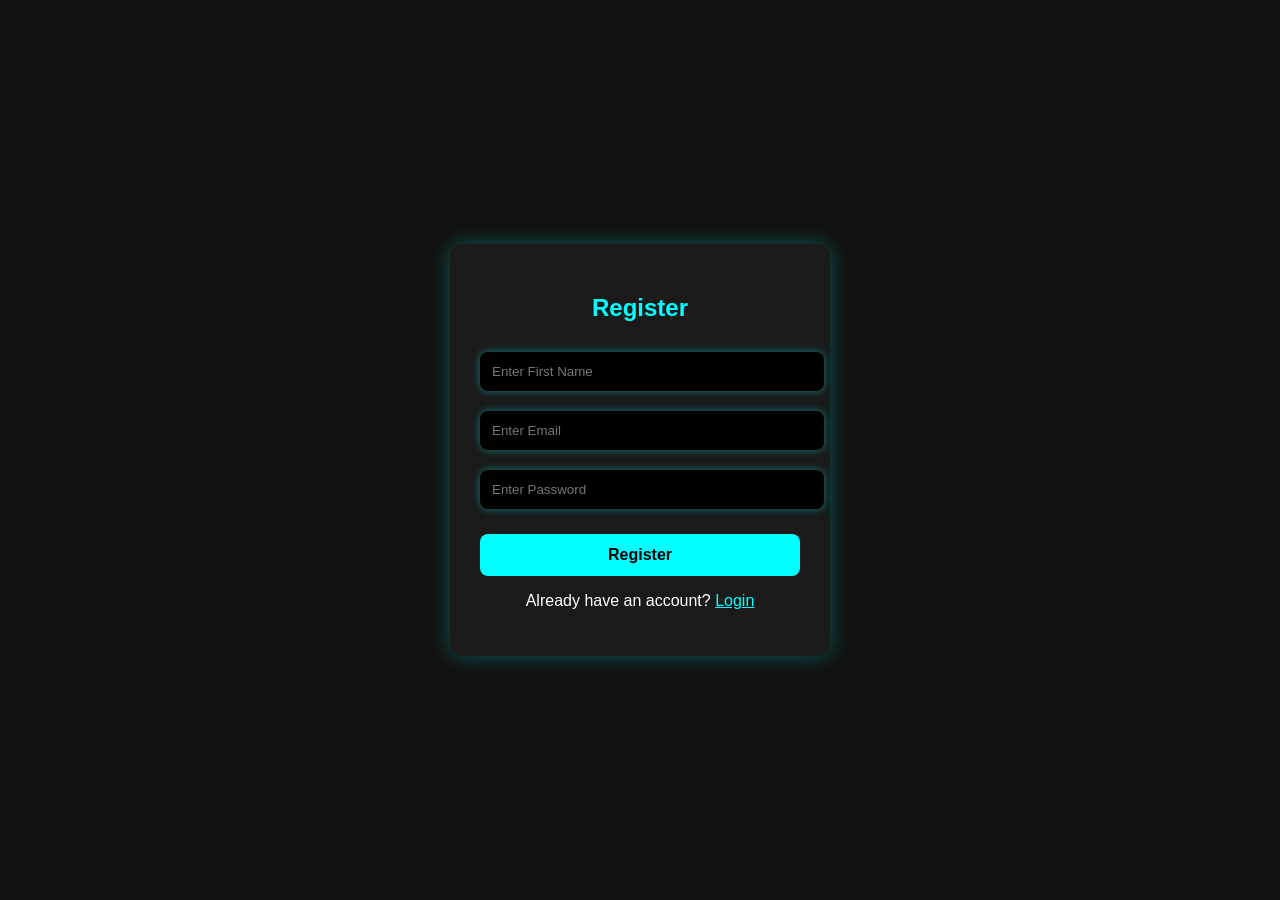
<file: index.html>
<!DOCTYPE html>
<html lang="en">
<head>
    <meta name="google-site-verification" content="5I7zBgVyjgPb3iQX4wyQraruB8K_ubOxZ0NQjWfKRUY" />
<meta charset="UTF-8">
<meta name="viewport" content="width=device-width, initial-scale=1.0">
<title>Register</title>

<style>
    body { 
        font-family: Arial, sans-serif;
        background: #111;
        color: white;
        display: flex;
        justify-content: center;
        align-items: center;
        height: 100vh;
        margin: 0;
    }

    .container {
        background: #1a1a1a;
        padding: 30px;
        border-radius: 12px;
        width: 320px;
        box-shadow: 0 0 20px rgba(0, 255, 255, 0.3);
        text-align: center;
    }

    h2 {
        margin-bottom: 20px;
        color: cyan;
    }

    input {
        width: 100%;
        padding: 12px;
        margin: 10px 0;
        border: none;
        border-radius: 8px;
        background: black;
        color: white;
        outline: none;
        box-shadow: 0 0 8px rgba(0, 255, 255, 0.4);
        transition: 0.3s ease;
    }

    input:focus {
        box-shadow: 0 0 15px rgba(0, 255, 255, 0.8);
    }

    button {
        width: 100%;
        padding: 12px;
        margin-top: 15px;
        background: cyan;
        color: black;
        border: none;
        border-radius: 8px;
        font-weight: bold;
        font-size: 16px;
        cursor: pointer;
        transition: 0.3s ease;
    }

    button:hover {
        background: white;
        box-shadow: 0 0 15px cyan;
    }

    a {
        color: cyan;
    }
</style>
</head>

<body>

<div class="container">
    <h2>Register</h2>

    <!-- Added firstname field -->
    <input id="firstname" type="text" placeholder="Enter First Name">
    <input id="email" type="email" placeholder="Enter Email">
    <input id="password" type="password" placeholder="Enter Password">

    <button onclick="registerUser()">Register</button>

    <p>Already have an account? <a href="login.html">Login</a></p>
</div>

<script>
function registerUser() {
    let firstname = document.getElementById("firstname").value.trim();
    let email = document.getElementById("email").value.trim();
    let password = document.getElementById("password").value.trim();

    if (firstname === "" || email === "" || password === "") {
        alert("Please fill all fields!");
        return;
    }

    localStorage.setItem("firstname", firstname);
    localStorage.setItem("email", email);
    localStorage.setItem("password", password);

    alert("Registration Successful!");
    window.location.href = "login.html";
}
</script>

</body>
</html>
</file>
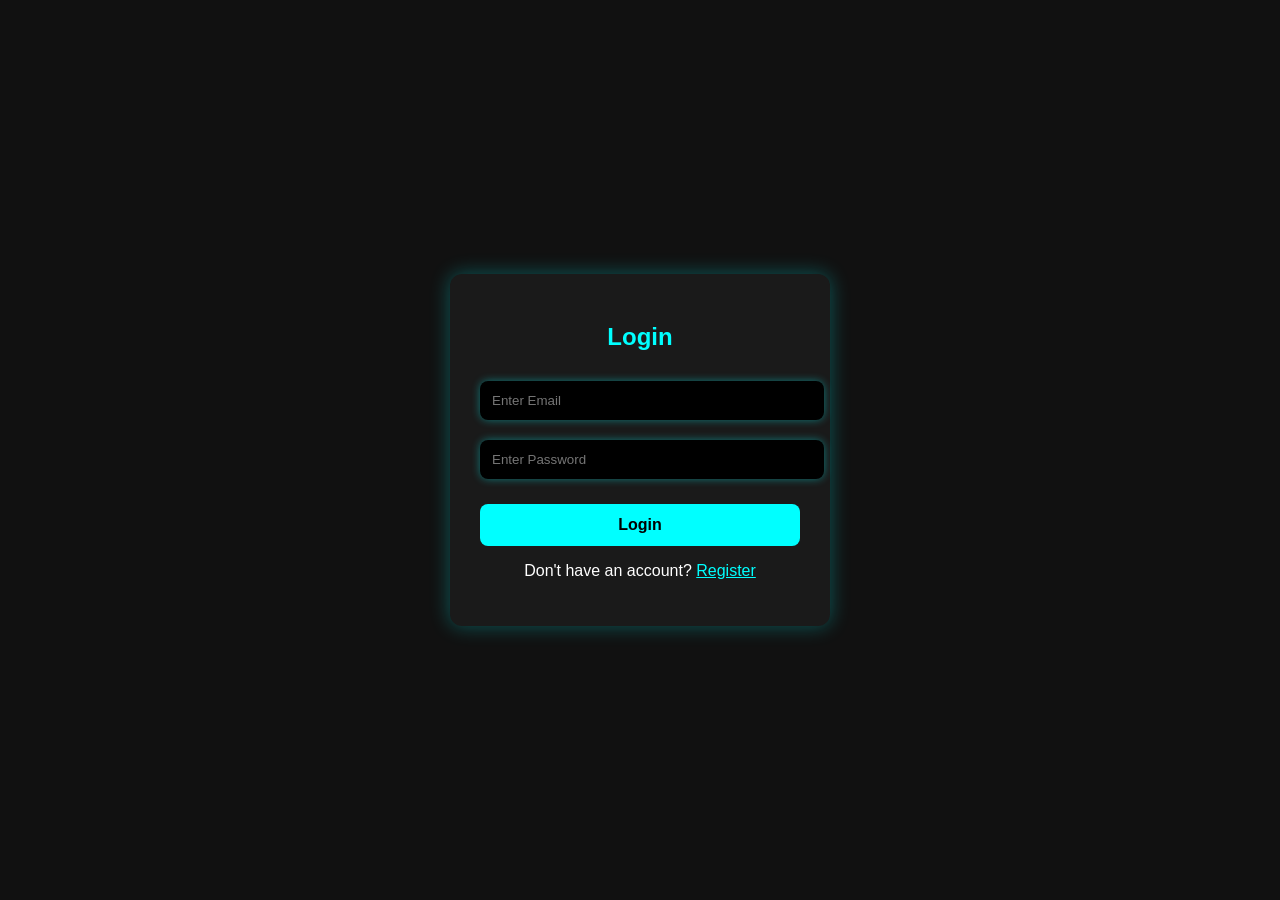
<file: login.html>
<!DOCTYPE html>
<html lang="en">
<head>
<meta charset="UTF-8">
<meta name="viewport" content="width=device-width, initial-scale=1.0">
<title>Login</title>

<style>
    body { 
        font-family: Arial, sans-serif;
        background: #111;
        color: white;
        display: flex;
        justify-content: center;
        align-items: center;
        height: 100vh;
        margin: 0;
    }

    .container {
        background: #1a1a1a;
        padding: 30px;
        border-radius: 12px;
        width: 320px;
        box-shadow: 0 0 20px rgba(0, 255, 255, 0.3);
        text-align: center;
    }

    h2 {
        margin-bottom: 20px;
        color: cyan;
    }

    input {
        width: 100%;
        padding: 12px;
        margin: 10px 0;
        border: none;
        border-radius: 8px;
        background: black;
        color: white;
        outline: none;
        box-shadow: 0 0 8px rgba(0, 255, 255, 0.4);
        transition: 0.3s ease;
    }

    input:focus {
        box-shadow: 0 0 15px rgba(0, 255, 255, 0.8);
    }

    button {
        width: 100%;
        padding: 12px;
        margin-top: 15px;
        background: cyan;
        color: black;
        border: none;
        border-radius: 8px;
        font-weight: bold;
        font-size: 16px;
        cursor: pointer;
        transition: 0.3s ease;
    }

    button:hover {
        background: white;
        box-shadow: 0 0 15px cyan;
    }

    a {
        color: cyan;
    }

</style>
</head>
<body>

<div class="container">

<h2>Login</h2>

<input id="email" type="email" placeholder="Enter Email">
<input id="password" type="password" placeholder="Enter Password">

<button onclick="loginUser()">Login</button>

<p>Don't have an account? <a href="register.html">Register</a></p>

</div>

<script>
function loginUser() {

    let email = document.getElementById("email").value.trim();
    let password = document.getElementById("password").value.trim();

    let storedEmail = localStorage.getItem("email");
    let storedPass = localStorage.getItem("password");

    if(email === storedEmail && password === storedPass) {
        localStorage.setItem("loggedIn", "true");
        alert("Login Successful!");
        window.location.href = "/main.html"; 
    } 
    else {
        alert("Invalid email or password!");
    }
}
</script>

</body>
</html>
</file>
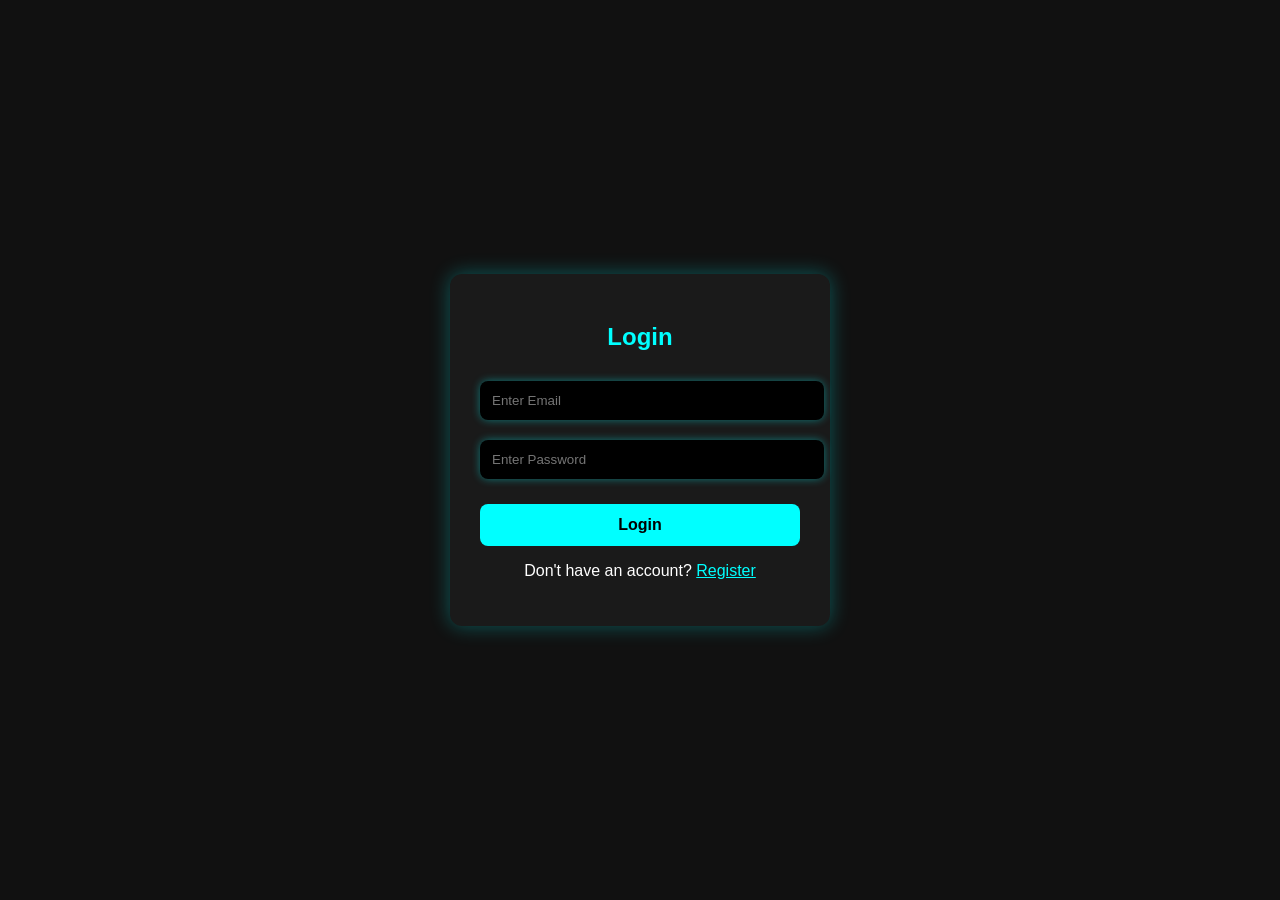
<file: product.html>
<!DOCTYPE html>
<html>
<head>
    <title>E-commerce Website</title>
    <meta name="viewport" content="width=device-width, initial-scale=1.0">
    <link rel="stylesheet" href="product.css">
<link rel="stylesheet" href="https://cdnjs.cloudflare.com/ajax/libs/font-awesome/6.5.0/css/all.min.css">
    
</head>
<body id="body">
    <!-- NAVBAR -->
    <nav class="nav">
        <h1>E-commerce</h1>
        <div class="nav-bar">
            <p><a href="main.html">HOME</a></p>
            <p><a href="main.html#about">ABOUT</a></p>
            <p><a href="#body">products</a></p>
        </div>
        <div class="menu-icon">☰</div>
    </nav>

    <!-- SIDEBAR -->
    <div class="side">
        <p class="close-btn">×</p>
        <ul class="sidebar">
            <li><a href="main.html">HOME</a></li>
            <li><a href="main.html#about">ABOUT</a></li>
            <li><a href="#body">products</a></li>
        </ul>
    </div>

    <main>
        <!-- SEARCH BOX -->
        <form class="form">
            <div class="searchbox">
                <i class="fa fa-search"></i>
                <input class="search" placeholder="SEARCH FAVOURITE COLLECTION">
            </div>
        </form>

        <div class="nextpageimage">
            <div class="box">
                <img src="https://image.pollinations.ai/prompt/a young boy wearing stylish casual kids dress, full body, studio photography, realistic lighting, 300x300">
                <h1>T-SHIRT</h1>
            </div>
            <div class="box">
                <img src="https://images.unsplash.com/photo-1503342217505-b0a15ec3261c?auto=format&fit=crop&w=300&q=80">
                <h1>T-SHIRT WOMENS</h1>
            </div>
            <div class="box">
                <img src="https://image.pollinations.ai/prompt/child boy in colourful summer shirt and shorts, kids fashion, outdoor, photorealistic, 300x300">
                <h1>COTTON SHIRT</h1>
            </div>
            <div class="box">
                <img src="https://image.pollinations.ai/prompt/a boy in denim jacket and jeans, urban kids clothing, street style, 300x300">
                <h1>BRAND SHIRT</h1>
            </div>
            <div class="box">
                <img src="https://image.pollinations.ai/prompt/kid boy wearing traditional dress, studio portrait, soft lighting, 300x300">
                <h1>JUBHA</h1>
            </div>
            <div class="box">
                <img src="https://image.pollinations.ai/prompt/young boy in sporty t-shirt and shorts, kids casual wear, bright background, 300x300">
                <h1>PLAIN T-SHIRT</h1>
            </div>
            <div class="box">
                <img src="https://images.pexels.com/photos/1648357/pexels-photo-1648357.jpeg">
                <h1>FAMILY COLLECTION</h1>
            </div>
            <div class="box">
                <img src="https://image.pollinations.ai/prompt/Tamil man in veshti and shirt, children or adult, full body, photorealistic, 300x300">
                <h1>TRADITIONAL</h1>
            </div>
            <div class="box">
                <img src="https://image.pollinations.ai/prompt/fashion designer?width=300&height=300">
                <h1>COURT</h1>
            </div>
        </div>
      
    </main>
  <a href="main.html" class="back">BACK TO HOME</a>
    <footer>
        <h1>E-Commerce Hub</h1>
        <p>
            Welcome to E-Commerce Hub – your destination for curated online shopping experiences. Built with care and passion by Nihal Ahmed N.
        </p>
        <p>
            &copy; 2025 E-Commerce Hub. All rights reserved.
        </p>
        <h3>
            Connect: <a href="https://instagram.com/mr_nxhxl.07" target="_blank">@mr_nxhxl.07</a>
        </h3>
    </footer>

    <script src="product.js"></script>
</body>
</html>
</file>
<file: product.css>
/* RESET */
* {
    margin: 0;
    padding: 0;
    box-sizing: border-box;
}

/* BODY/FLEX LAYOUT */
html, body {
    height: 100%;
    display: flex;
    flex-direction: column;
    font-family: Arial, sans-serif;
    overflow-x: hidden;
}

/* NAVIGATION */
.nav {
    display: flex;
    justify-content: space-between;
    align-items: center;
    padding: 15px 30px;
    background:black;

    position: sticky;
    top: 0;
    z-index: 100;
}


.nav h1 {
    color: white;
    font-size: 2rem;
    letter-spacing: 1px;
    font-weight: bold;
    text-shadow: 1px 1px 3px rgba(0,0,0,0.3);
}




.sidebar ul li a:hover {
    background-color: #333;
}

.close-btn {
    font-size: 30px;
    cursor: pointer;
    margin-left: 80%;
} 
.nav-bar {
    display: flex;
    gap: 20px;
}

.nav-bar a {
    text-decoration: none;
    color: white;
    font-size: 18px;
    font-weight: bold;
    padding: 8px 15px;
    border-radius: 8px;
    transition: all 0.3s ease;
    background: rgba(255,255,255,0.1);
}

.nav-bar a:hover {
    background: white;
    color: #ff5722;
    transform: translateY(-2px);
    box-shadow: 0 4px 10px rgba(0,0,0,0.2);
}

.menu-icon {
    font-size: 30px;
    cursor: pointer;
    color: white;
    display: none;
    transition: all 0.3s ease;
}

.menu-icon:hover {
    transform: scale(1.2);
    color: #ffeb3b;
}

/* SEARCH BOX */
.searchbox {
    position: relative;
    width: 80%;
    margin: 50px auto 20px auto;
    z-index: 1;
}

.search {
    width: 100%;
    height: 35px;
    border: 2px solid black;
    border-radius: 15px;
    font-weight: bold;
    font-size: 15px;
    padding-left: 40px;
}

.searchbox .fa-search {
    position: absolute;
    left: 95%;
    top: 50%;
    transform: translateY(-50%);
    color: gray;
    font-size: 18px;
    pointer-events: none;
}

.search::placeholder {
    text-align: center;
    color:black;
    font-weight:bold;
    font-size:11px;
}

/* PRODUCT GRID */
main {
    flex: 1;
}

.nextpageimage {
    display: flex;
    flex-wrap: wrap;
    justify-content: space-around;
    margin: 20px;
}

.nextpageimage img {
    width: 300px;
    height: 300px;
    margin-top: 20px;
}

.nextpageimage .box h1 {
    text-align: center;
    margin-top: 10px;
    font-size: 1rem;
}


.side {
    background: black;
    color: white;
    width: 60%;
    max-width: 300px;
    height: 100%;
    position: fixed;
    left: -70%;
    top: 0;
    transition: left 0.5s ease; /* smoother animation */
    z-index: 100;
    padding-top: 20px;
}

/* Sidebar links */
.side .sidebar {
    list-style: none;
    padding-left: 0;
    margin: 0;
}

.side .sidebar li a {
    display: block;
    padding: 15px 20px;
    color: white;               /* link color */
    text-decoration: none;
    font-size: 18px;
    transition: background 0.3s;
}

.side .sidebar li a:hover {
    background-color: #333;     /* hover effect */
}

/* Close button */
.close-btn {
    font-size: 30px;
    cursor: pointer;
    color: white;
    margin-left: 80%;
}


.close-btn {
    font-size: 30px;
    cursor: pointer;
    margin-left: 80%;
}

/* FOOTER */
footer {
    background:black;
    color:white;
    width:100%;
    padding:20px 30px;
    margin-top:auto;
    text-align:center;
}

footer h1 {
    padding-top:10px;
}

footer h3{
    color:white;
    margin-top:10px;
}

footer p, footer h1, footer h2, footer h3{
    margin: 0;
    padding:0;
}

.back {
    display: inline-flex;
    justify-content: center;
    align-items: center;

    width: 130px;
    height: 50px;

    background: black;
    color: white;
    text-decoration: none;
    font-size: 16px;
    font-weight: 600;

    border-radius: 10px;
    margin: 20px auto;
    transition: 0.25s ease;
    cursor: pointer;

    /* Center horizontally */
    display: flex;
    margin-left: auto;
    margin-right: auto;
  padding:8px;
  padding-left:25px;
}

/* Hover effect */
.back:hover {
    background: #1a1a1a;
    transform: translateY(-3px);
    box-shadow: 0 6px 18px rgba(0, 0, 0, 0.3);
}




@media (max-width: 600px){
    .nav-bar{
        display:none;
    }  

    .menu-icon{  
        display:block;  
    }  

    .search{  
        margin:30px;  
    }  

    .nextpageimage{  
        margin:30px;  
    }  

    .nextpageimage img{  
        margin-top:30px;  
    }

    .fa-search {
        position: absolute;
        left:74%;
        top:16%;
        transform: translateY(-50%);  
        font-size: 18px;  
        color: gray;  
        pointer-events: none;
    }

    .searchbox .fa-search {
        position: absolute;
        left:100%;
        top: 50%;
        transform: translateY(-50%);
        color: gray;
        font-size: 18px;
        pointer-events: none;
        margin-left:30px;
    }
}
</file>
